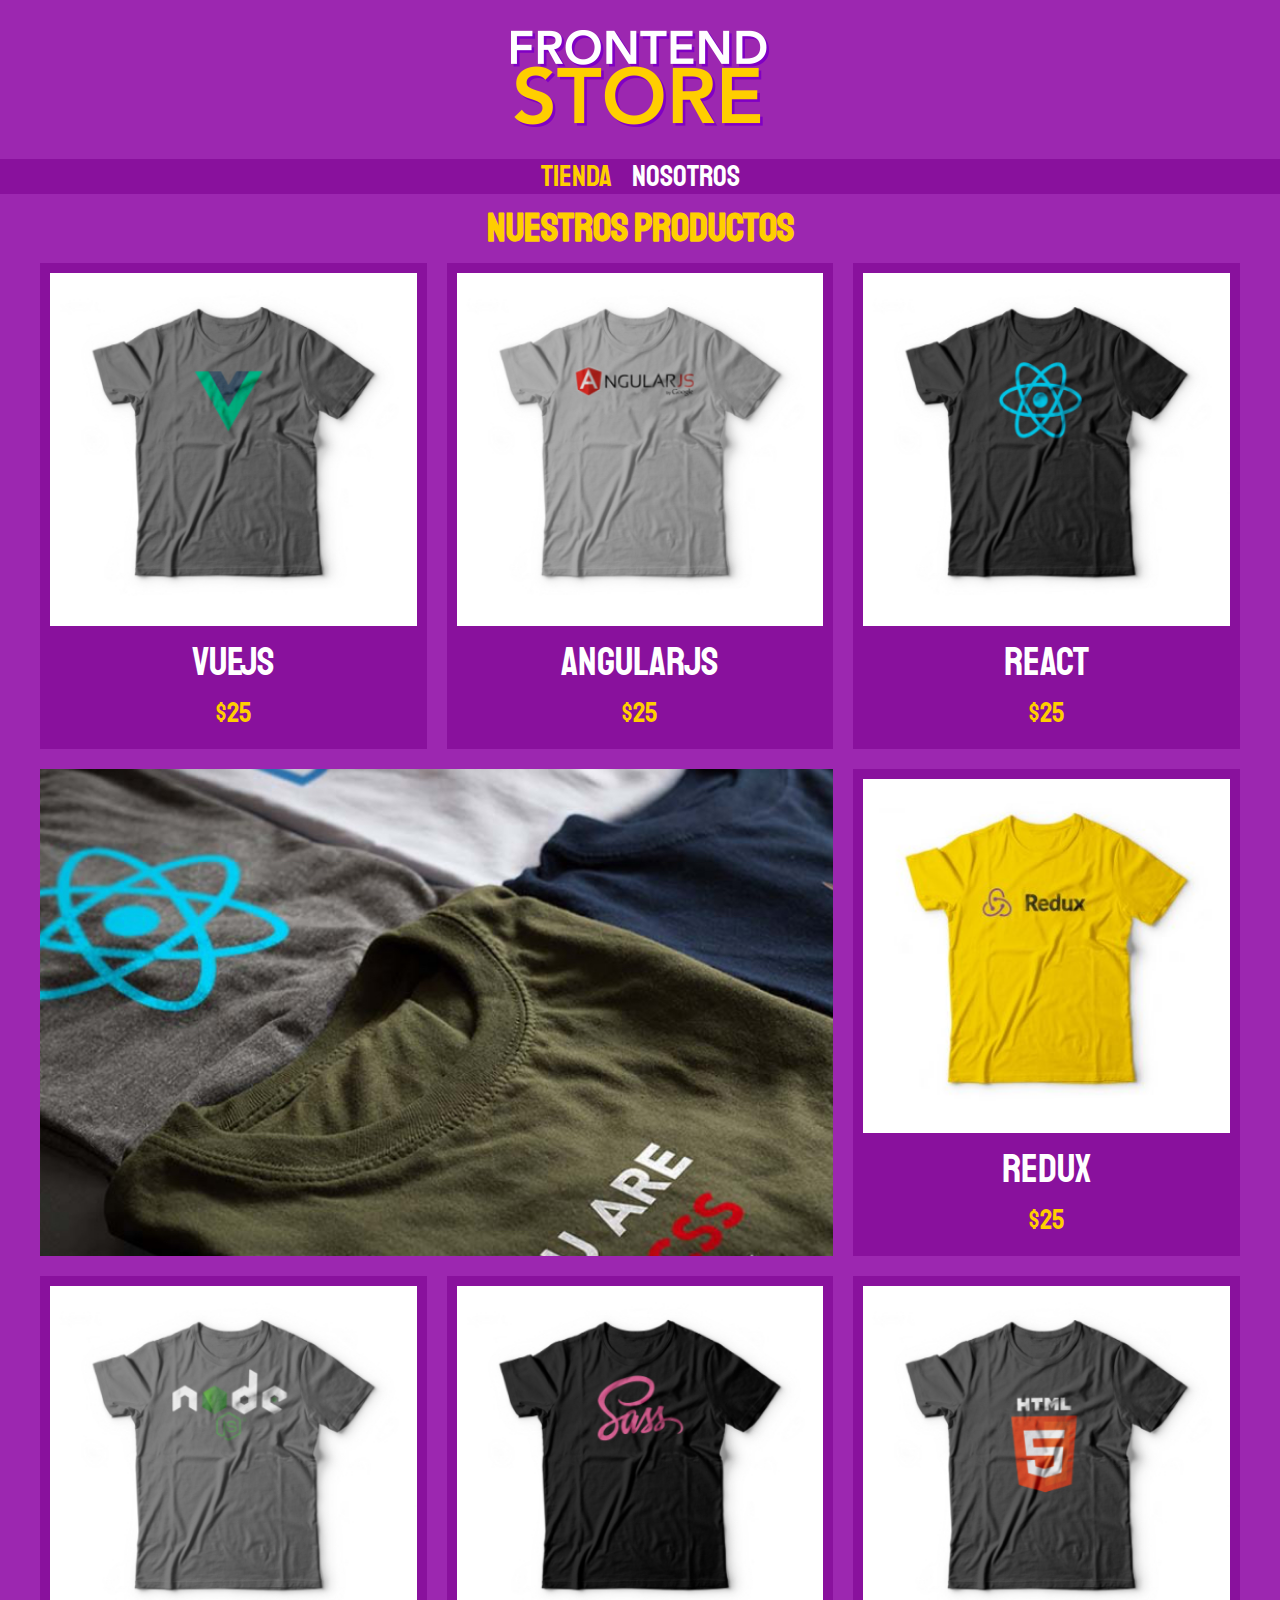
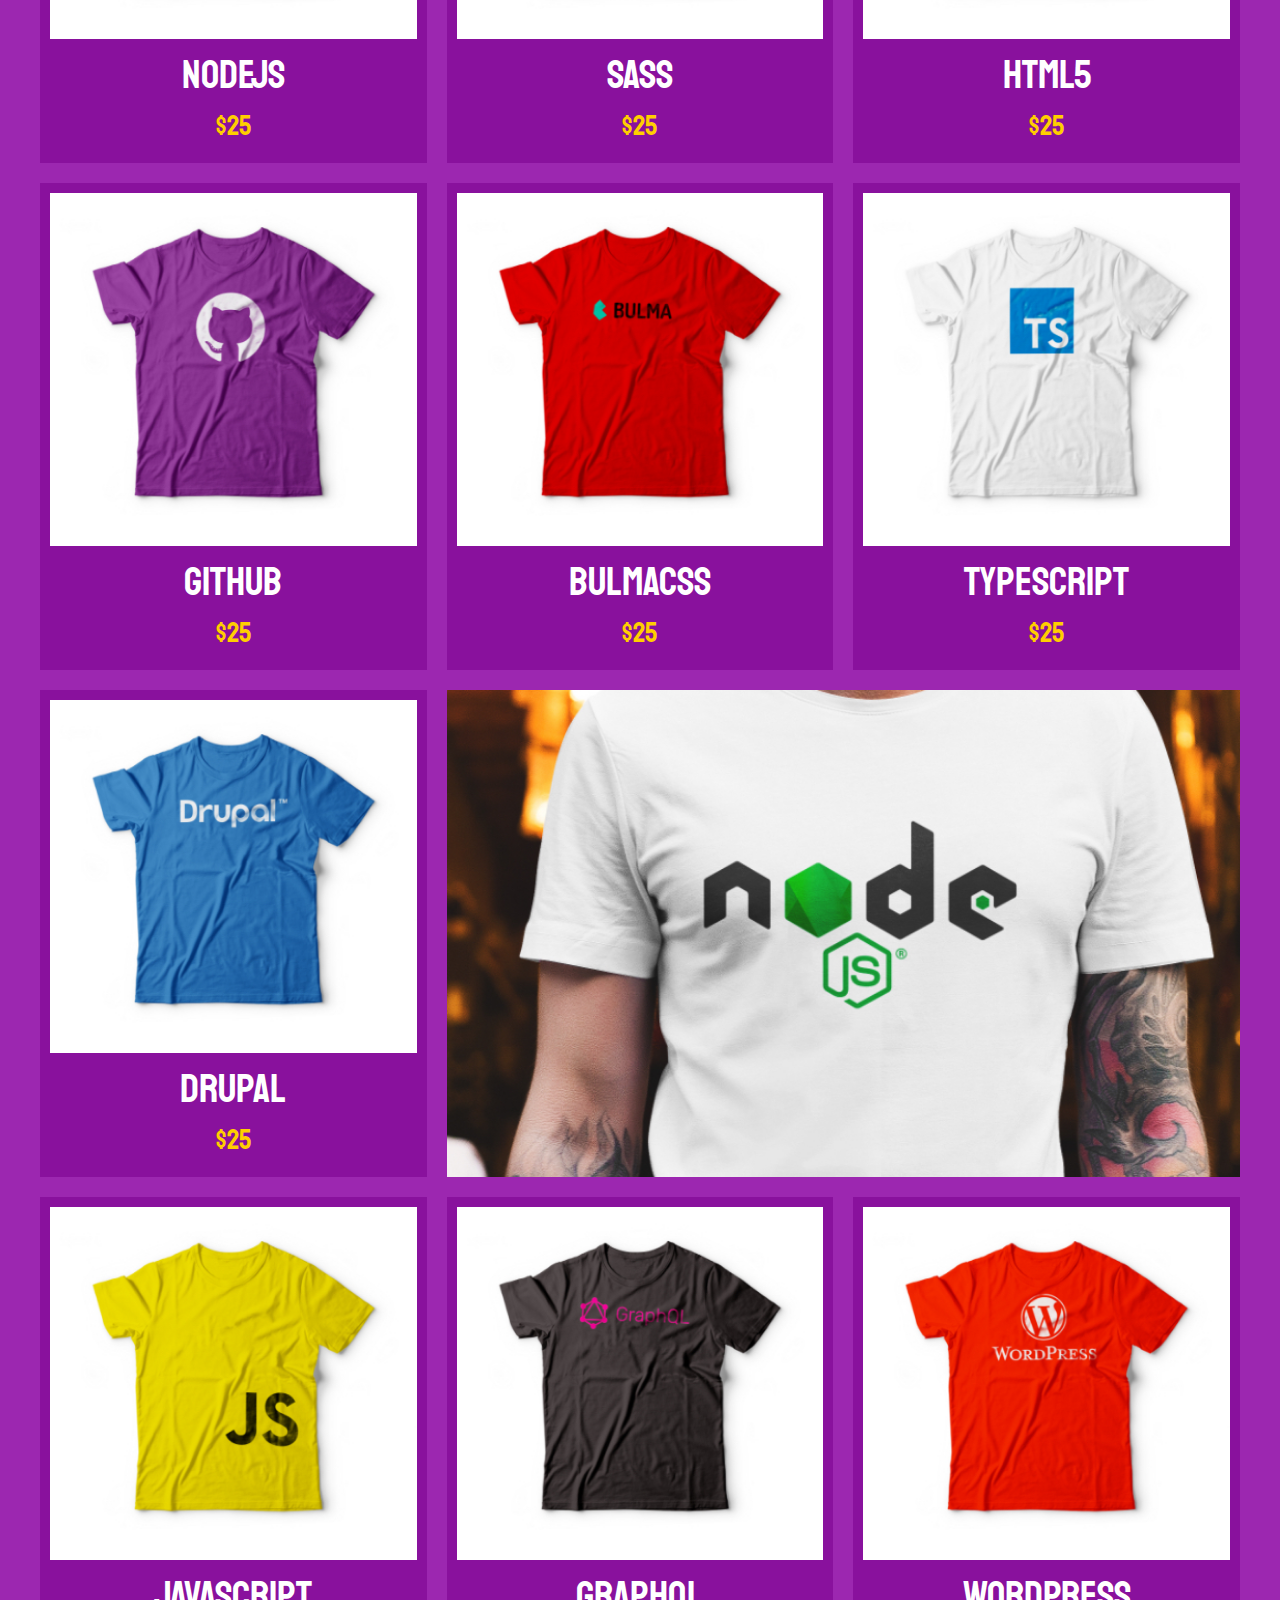
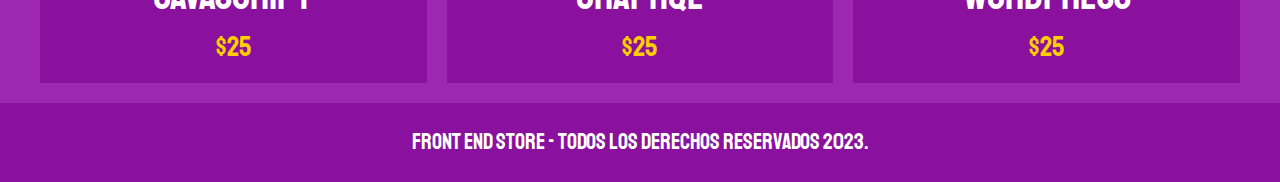
<file: index.html>
<!DOCTYPE html>
<html lang="en">
<head>
    <meta charset="UTF-8">
    <meta http-equiv="X-UA-Compatible" content="IE=edge">
    <meta name="viewport" content="width=device-width, initial-scale=1.0">
    <title>FrontEnd Store</title>
    <link rel="stylesheet" href="./css/normalize.css">
    <link rel="preconnect" href="https://fonts.googleapis.com"><link rel="preconnect" href="https://fonts.gstatic.com" crossorigin><link href="https://fonts.googleapis.com/css2?family=Staatliches&display=swap" rel="stylesheet">
    <link rel="stylesheet" href="./css/style.css">

</head>
<body>

    <header class="header">
        <a href="index.html">
            <img class="header__logo" src="img/logo.png" alt="logo">
        </a>
    </header>

    <nav class="navegacion">
        <a class="navegacion__enlace navegacion__enlace--activo" href="productos.html">Tienda</a>
        <a class="navegacion__enlace" href="nosotros.html">Nosotros</a>
    </nav>

    <main class="contenedor">
        <h1>Nuestros Productos</h1>

        <div class="grid">
            <div class="producto">
                <a href="producto.html">
                <img class="producto__imagen" src="img/1.jpg" alt="imagen-camisa">
                <div class="producto__información">
                    <p class="producto__nombre">VueJS</p>
                    <p class="producto__precio">$25</p>
                </div>
                </a>
            </div> <!--.producto-->
            <div class="producto">
                <a href="producto.html">
                <img class="producto__imagen" src="img/2.jpg" alt="imagen-camisa">
                <div class="producto__información">
                    <p class="producto__nombre">AngularJS</p>
                    <p class="producto__precio">$25</p>
                </div>
                </a>
            </div> <!--.producto-->
            <div class="producto">
                <a href="producto.html">
                <img class="producto__imagen" src="img/3.jpg" alt="imagen-camisa">
                <div class="producto__información">
                    <p class="producto__nombre">React</p>
                    <p class="producto__precio">$25</p>
                </div>
                </a>
            </div> <!--.producto-->
            <div class="producto">
                <a href="producto.html">
                <img class="producto__imagen" src="img/4.jpg" alt="imagen-camisa">
                <div class="producto__información">
                    <p class="producto__nombre">Redux</p>
                    <p class="producto__precio">$25</p>
                </div>
                </a>
            </div> <!--.producto-->
            <div class="producto">
                <a href="producto.html">
                <img class="producto__imagen" src="img/5.jpg" alt="imagen-camisa">
                <div class="producto__información">
                    <p class="producto__nombre">NodeJS</p>
                    <p class="producto__precio">$25</p>
                </div>
                </a>
            </div> <!--.producto-->
            <div class="producto">
                <a href="producto.html">
                <img class="producto__imagen" src="img/6.jpg" alt="imagen-camisa">
                <div class="producto__información">
                    <p class="producto__nombre">SASS</p>
                    <p class="producto__precio">$25</p>
                </div>
                </a>
            </div> <!--.producto-->
            <div class="producto">
                <a href="producto.html">
                <img class="producto__imagen" src="img/7.jpg" alt="imagen-camisa">
                <div class="producto__información">
                    <p class="producto__nombre">HTML5</p>
                    <p class="producto__precio">$25</p>
                </div>
                </a>
            </div> <!--.producto-->
            <div class="producto">
                <a href="producto.html">
                <img class="producto__imagen" src="img/8.jpg" alt="imagen-camisa">
                <div class="producto__información">
                    <p class="producto__nombre">Github</p>
                    <p class="producto__precio">$25</p>
                </div>
                </a>
            </div> <!--.producto-->
            <div class="producto">
                <a href="producto.html">
                <img class="producto__imagen" src="img/9.jpg" alt="imagen-camisa">
                <div class="producto__información">
                    <p class="producto__nombre">BulmaCSS</p>
                    <p class="producto__precio">$25</p>
                </div>
                </a>
            </div> <!--.producto-->
            <div class="producto">
                <a href="producto.html">
                <img class="producto__imagen" src="img/10.jpg" alt="imagen-camisa">
                <div class="producto__información">
                    <p class="producto__nombre">TypeScript</p>
                    <p class="producto__precio">$25</p>
                </div>
                </a>
            </div> <!--.producto-->
            <div class="producto">
                <a href="producto.html">
                <img class="producto__imagen" src="img/11.jpg" alt="imagen-camisa">
                <div class="producto__información">
                    <p class="producto__nombre">Drupal</p>
                    <p class="producto__precio">$25</p>
                </div>
                </a>
            </div> <!--.producto-->
            <div class="producto">
                <a href="producto.html">
                <img class="producto__imagen" src="img/12.jpg" alt="imagen-camisa">
                <div class="producto__información">
                    <p class="producto__nombre">JavaScript</p>
                    <p class="producto__precio">$25</p>
                </div>
                </a>
            </div> <!--.producto-->
            <div class="producto">
                <a href="producto.html">
                <img class="producto__imagen" src="img/13.jpg" alt="imagen-camisa">
                <div class="producto__información">
                    <p class="producto__nombre">GraphQL</p>
                    <p class="producto__precio">$25</p>
                </div>
                </a>
            </div> <!--.producto-->
            <div class="producto">
                <a href="producto.html">
                <img class="producto__imagen" src="img/14.jpg" alt="imagen-camisa">
                <div class="producto__información">
                    <p class="producto__nombre">WordPress</p>
                    <p class="producto__precio">$25</p>
                </div>
                </a>
            </div> <!--.producto-->

            <div class="grafico grafico--camisas">

            </div>

            <div class="grafico grafico--node">

            </div>
        </div>
    </main>

    <footer class="footer">
        <p class="footer__texto">Front End Store - Todos los Derechos Reservados 2023.</p>
    </footer>
    
</body>
</html>
</file>
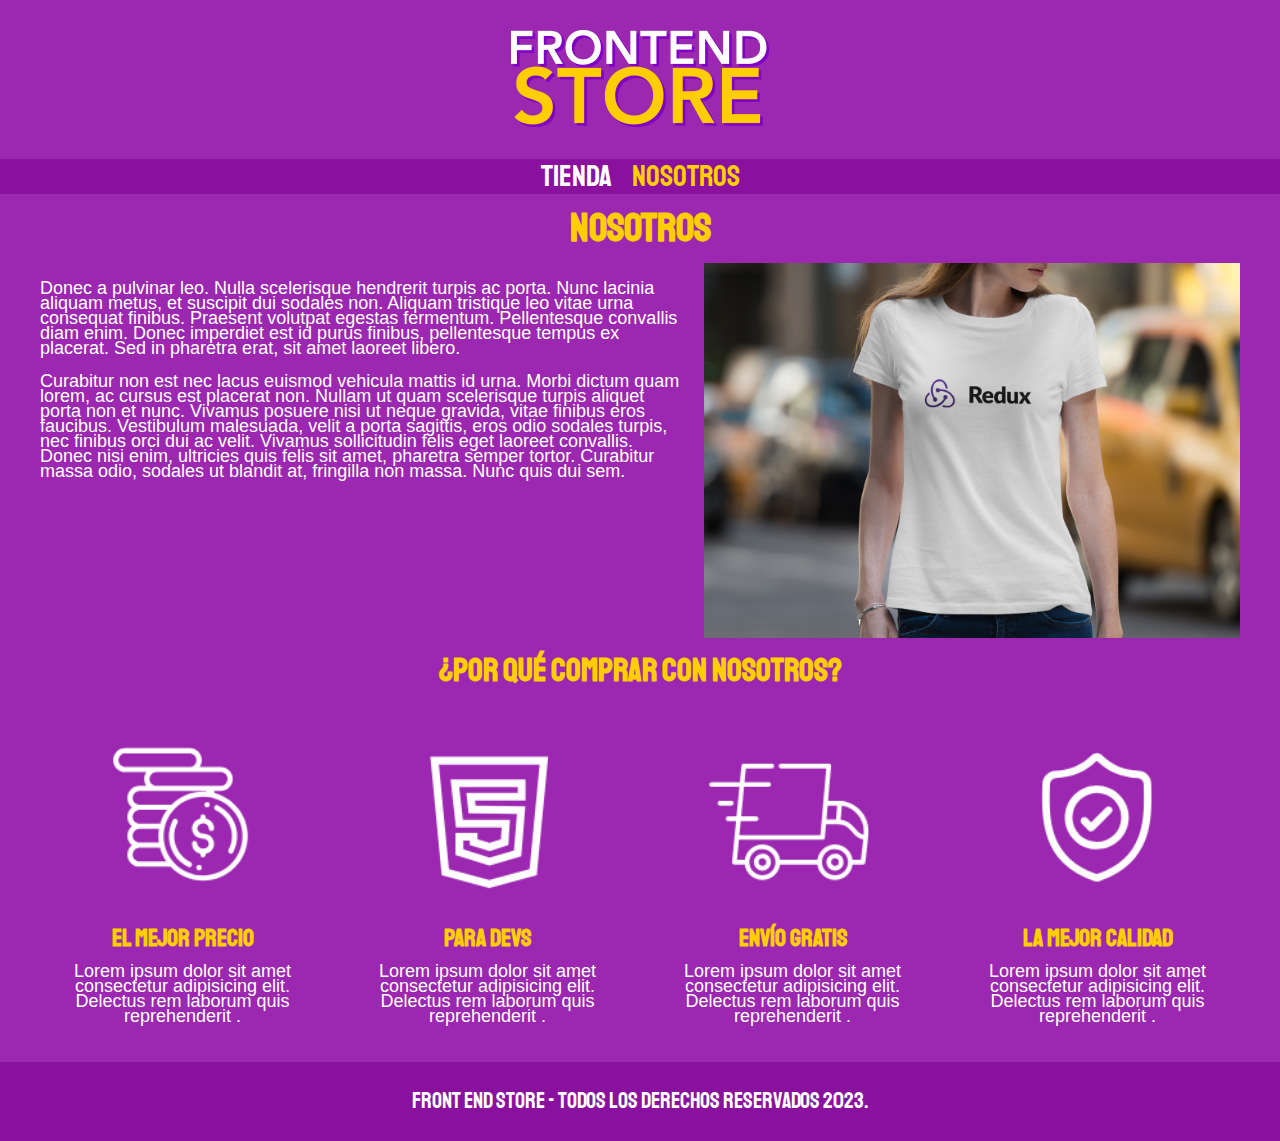
<file: nosotros.html>
<!DOCTYPE html>
<html lang="en">
<head>
    <meta charset="UTF-8">
    <meta http-equiv="X-UA-Compatible" content="IE=edge">
    <meta name="viewport" content="width=device-width, initial-scale=1.0">
    <title>FrontEnd Store</title>
    <link rel="stylesheet" href="./css/normalize.css">
    <link rel="preconnect" href="https://fonts.googleapis.com"><link rel="preconnect" href="https://fonts.gstatic.com" crossorigin><link href="https://fonts.googleapis.com/css2?family=Staatliches&display=swap" rel="stylesheet">
    <link rel="stylesheet" href="./css/style.css">

</head>
<body>

    <header class="header">
        <a href="index.html">
            <img class="header__logo" src="img/logo.png" alt="logo">
        </a>
    </header>

    <nav class="navegacion">
        <a class="navegacion__enlace" href="index.html">Tienda</a>
        <a class="navegacion__enlace navegacion__enlace--activo" href="nosotros.html">Nosotros</a>
    </nav>

    <main class="contenedor">
        <h1>Nosotros</h1>

        <div class="nosotros">
            <div class="nosotros__contenido">
                <p>Donec a pulvinar leo. Nulla scelerisque hendrerit turpis ac porta. Nunc lacinia aliquam metus, et suscipit dui sodales non. Aliquam tristique leo vitae urna consequat finibus. Praesent volutpat  egestas fermentum. Pellentesque convallis diam enim. Donec imperdiet est id purus finibus, pellentesque tempus ex placerat. Sed in pharetra erat, sit amet laoreet libero.</p>

                <p>Curabitur non est nec lacus euismod vehicula mattis id urna. Morbi dictum quam lorem, ac cursus est placerat non. Nullam ut quam scelerisque turpis aliquet porta non et nunc. Vivamus posuere nisi ut neque gravida, vitae finibus eros faucibus. Vestibulum malesuada, velit a porta sagittis, eros odio sodales turpis, nec finibus orci dui ac velit. Vivamus sollicitudin felis eget laoreet convallis. Donec nisi enim, ultricies quis felis sit amet, pharetra semper tortor. Curabitur massa odio, sodales ut blandit at, fringilla non massa. Nunc quis dui sem.</p>
            </div>
            <img class="nosotros__imagen" src="img/nosotros.jpg" alt="">
        </div>

    </main>

    <section class="contenedor comprar">
        <h2 class="coprar__titulo">¿Por qué comprar con nosotros?</h2>

        <div class="bloques">

            <div class="bloque">
                <img class="bloque__imagen" src="img/icono_1.png" alt="porque-comprar">
                <h3 class="bloque__titulo">El mejor precio</h3>
                <p>Lorem ipsum dolor sit amet consectetur adipisicing elit. Delectus rem laborum quis reprehenderit .</p>
            </div> <!--.bloque-->

            <div class="bloque">
                <img class="bloque__imagen" src="img/icono_2.png" alt="porque-comprar">
                <h3 class="bloque__titulo">Para Devs</h3>
                <p>Lorem ipsum dolor sit amet consectetur adipisicing elit. Delectus rem laborum quis reprehenderit .</p>
            </div> <!--.bloque-->

            <div class="bloque">
                <img class="bloque__imagen" src="img/icono_3.png" alt="porque-comprar">
                <h3 class="bloque__titulo">Envío gratis</h3>
                <p>Lorem ipsum dolor sit amet consectetur adipisicing elit. Delectus rem laborum quis reprehenderit .</p>
            </div> <!--.bloque-->

            <div class="bloque">
                <img class="bloque__imagen" src="img/icono_4.png" alt="porque-comprar">
                <h3 class="bloque__titulo">La mejor calidad</h3>
                <p>Lorem ipsum dolor sit amet consectetur adipisicing elit. Delectus rem laborum quis reprehenderit .</p>
            </div> <!--.bloque-->
        </div> <!--.bloques-->

    </section>

    <footer class="footer">
        <p class="footer__texto">Front End Store - Todos los Derechos Reservados 2023.</p>
    </footer>
    
</body>
</html>
</file>
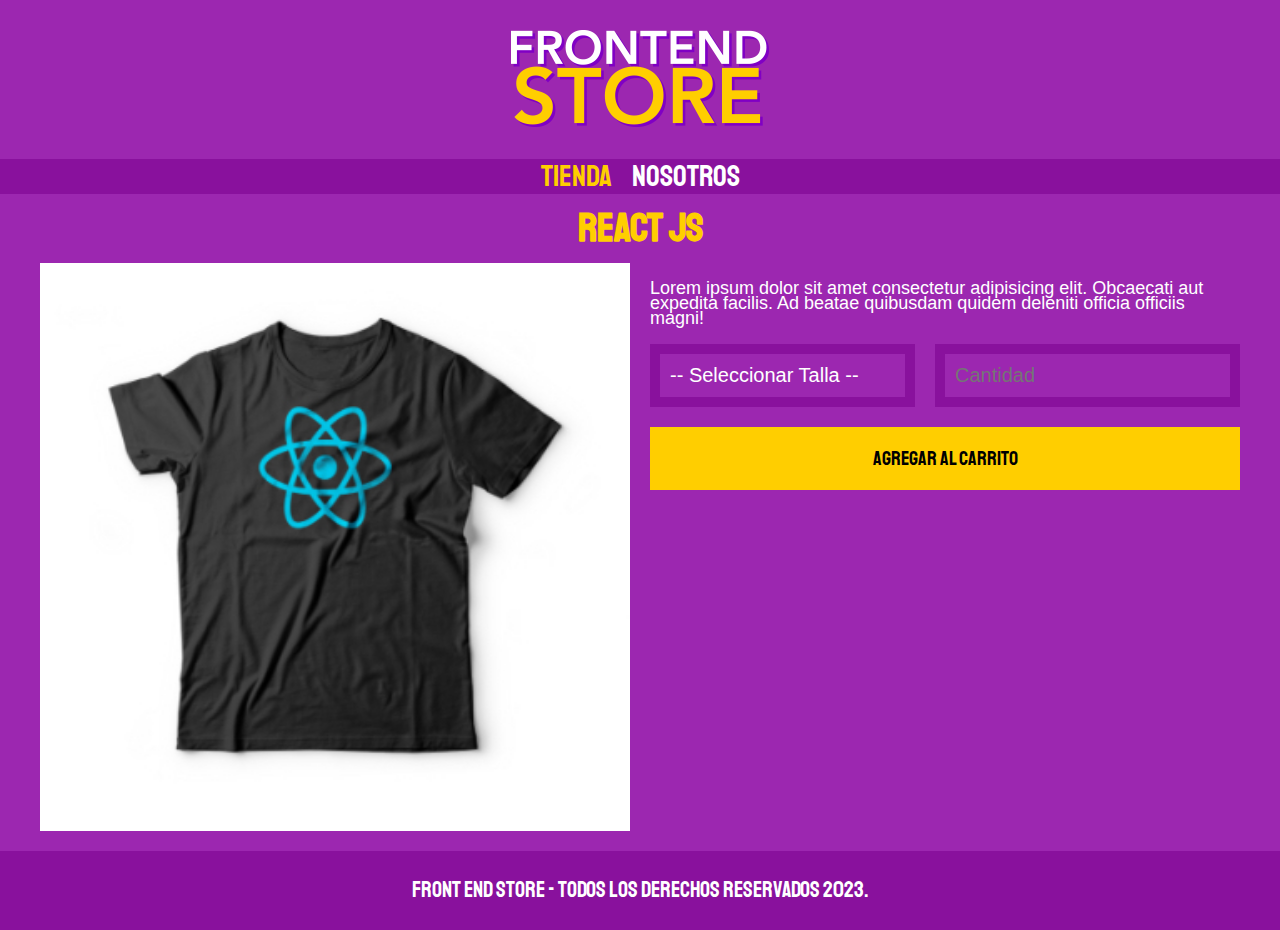
<file: producto.html>
<!DOCTYPE html>
<html lang="en">
<head>
    <meta charset="UTF-8">
    <meta http-equiv="X-UA-Compatible" content="IE=edge">
    <meta name="viewport" content="width=device-width, initial-scale=1.0">
    <title>FrontEnd Store</title>
    <link rel="stylesheet" href="./css/normalize.css">
    <link rel="preconnect" href="https://fonts.googleapis.com"><link rel="preconnect" href="https://fonts.gstatic.com" crossorigin><link href="https://fonts.googleapis.com/css2?family=Staatliches&display=swap" rel="stylesheet">
    <link rel="stylesheet" href="./css/style.css">

</head>
<body>

    <header class="header">
        <a href="index.html">
            <img class="header__logo" src="img/logo.png" alt="logo">
        </a>
    </header>

    <nav class="navegacion">
        <a class="navegacion__enlace navegacion__enlace--activo" href="index.html">Tienda</a>
        <a class="navegacion__enlace" href="nosotros.html">Nosotros</a>
    </nav>

    <main class="contenedor">
        <h1>React JS</h1>

        <div class="camisa">
            <img class="camisa__imagen" src="img/3.jpg" alt="imagen-del-producto">

            <div class="camisa__contenido">
                <p>Lorem ipsum dolor sit amet consectetur adipisicing elit. Obcaecati aut expedita facilis. Ad beatae quibusdam quidem deleniti officia officiis magni!</p>

                <form class="formulario">
                    <select class="formulario__campo">
                        <option disabled selected>-- Seleccionar Talla --</option>
                        <option>Pequeña</option>
                        <option>Mediana</option>
                        <option>Grande</option>
                    </select>
                    <input class="formulario__campo" type="number" placeholder="Cantidad" min="1">
                    <input class="formulario__submit" type="submit" value="Agregar al carrito">

                </form>

            </div>
        </div>
    </main>

    <footer class="footer">
        <p class="footer__texto">Front End Store - Todos los Derechos Reservados 2023.</p>
    </footer>
    
</body>
</html>
</file>
<file: css/style.css>
:root {
    --primario: #9C27B0;
    --PrimarioOscuro: #89119D;
    --secundario: #FFCE00;
    --secundarioOscuro: #E9FF02;
    --blanco: #FFF;
    --negro: #000;

    --fuentePrincipal: 'Staatliches', cursive;
}

/* apply a natural box layout model to all elements, but allowing components to change */
html {
  box-sizing: border-box;
  font-size: 62.5%;
}
*, *:before, *:after {
  box-sizing: inherit;
}

/**Globales**/

body {
    background-color: var(--primario);
    font-size: 1.6rem;
    line-height: 1.5rem;
}

p {
    font-size: 1.8rem;
    font-family: Arial, Helvetica, sans-serif;
    color: var(--blanco);
}

a {
    text-decoration: none;
}

img {
    width: 100%;
}

.contenedor {
    max-width: 120rem;
    margin: 0 auto;
}

h1, h2, h3 {
    text-align: center;
    color: var(--secundario);
    font-family: var(--fuentePrincipal);
}

h1 {
    font-size: 4rem;
}
h2 {
    font-size: 3.2rem;
}

h3 {
    font-size: 2.4rem;
}

/**Header**/

.header {
    display: flex;
    justify-content: center;

}

.header__logo {
    margin: 3rem 0;
}

/**Footer**/

.footer {
    background-color: var(--PrimarioOscuro);
    padding: 1rem 0;
    margin-top: 2rem;
}

.footer__texto {
    text-align: center;
    font-family: var(--fuentePrincipal);
    font-size: 2.2rem;
}

/**Navegación**/

.navegacion {
    background-color: var(--PrimarioOscuro);
    padding: 1rem 0;
    display: flex;
    justify-content: center;
    gap: 2rem;/** Separación forma nueva 2021**/
}

.navegacion__enlace {
    font-family: var(--fuentePrincipal);
    color: var(--blanco);
    font-size: 3rem;
}

/* .navegacion__enlace:last-of-type {
    margin-right: 0;
} */ /**Por si no hay soporte de "gap"**/

.navegacion__enlace--activo,
.navegacion__enlace:hover {
    color: var(--secundario);
}

/** Grid **/

.grid {
    display: grid;
    grid-template-columns: repeat(2, 1fr);
    gap: 2rem;

}

@media (min-width: 768px) {
    .grid {
        grid-template-columns: repeat(3, 1fr);
    }
}

/**Productos**/

.producto {
    background-color: var(--PrimarioOscuro);
    padding: 1rem;
}

 .producto__nombre {
    font-size: 4rem;
 }

 .producto__precio {
    font-size: 2.8rem;
    color: var(--secundario);
 }

 .producto__nombre,
 .producto__precio {
    font-family: var(--fuentePrincipal);
    margin: 1rem 0;
    text-align: center;
    line-height: 1.2;
 }

 /** Gráficos **/

 .grafico {
    min-height: 30rem;
    background-repeat: no-repeat;
    background-size: cover;
    grid-column: 1 / 3;
 }

 .grafico--camisas {
    grid-row: 2 / 3;
    background-image: url(../img/grafico1.jpg);
 }

.grafico--node {
    background-image: url(../img/grafico2.jpg);
    grid-row: 8 / 9;

}

 @media (min-width: 768px) {
     .grafico--node {
    grid-row: 5 / 6;
    grid-column: 2 / 4;
     }
 }


/** Nosotros **/

.nosotros {
    display: grid;
    grid-template-rows: repeat(2, auto);
}

@media (min-width: 768px) {
    .nosotros {
    grid-template-columns: repeat(2, auto);
    column-gap: 2rem;
    }
}

.nosotros__imagen {
    grid-row: 1 / 2;
    

}
@media (min-width: 768px) {
    .nosotros__imagen {
        grid-column: 2 / 3;
    }
}

/** Bloques **/

.bloques {
    display: grid;
    grid-template-columns: repeat(2, 1fr);
    gap: 2rem;

}

@media (min-width: 768px) {
    .bloques {
    grid-template-columns: repeat(4, 1fr);
    

    }
}

.bloque {
    text-align: center;
}

.bloque__titulo {
    margin: 0;
}


/** Página del producto**/

@media (min-width: 768px) {
    .camisa {
        display: grid;
        grid-template-columns: repeat(2, 1fr);
        column-gap: 2rem;
    }
}

.formulario {
    display: grid;
    grid-template-columns: repeat(2, 1fr);
    gap: 2rem;
}

.formulario__campo {
    /* border-color: var(--PrimarioOscuro);
    border-width: 1rem;
    border-style: solid; */

    border: 1rem solid var(--PrimarioOscuro); /**El mismo código que las primeras 3 líneas**/
    background-color:transparent;
    color: var(--blanco);
    font-size: 2rem;
    font-family: Arial, Helvetica, sans-serif;
    padding: 1rem; 
    appearance: none;

}

.formulario__submit {
    background-color: var(--secundario);
    border: none;
    font-size: 2rem;
    font-family: var(--fuentePrincipal);
    padding: 2rem;
    transition: background-color 0.3s ease;
    grid-column: 1 / 3;
}

.formulario__submit:hover {
    cursor: pointer;
    background-color: var(--secundarioOscuro);
}
</file>
